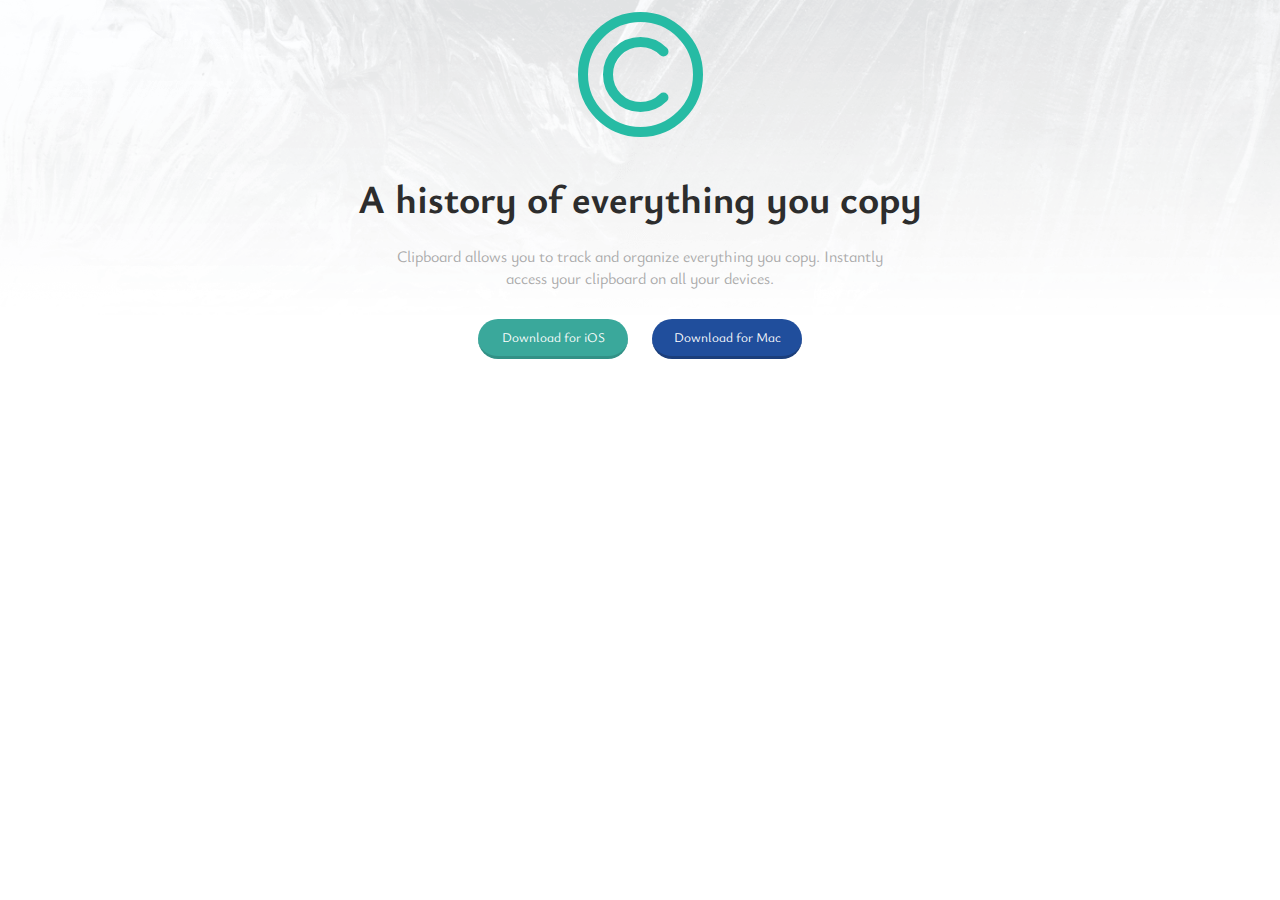
<file: clipboard-landing-page-master/index.html>
<!DOCTYPE html>
<html lang="en">
<head>
  <meta charset="UTF-8">
  <meta name="viewport" content="width=device-width, initial-scale=1.0"> <!-- displays site properly based on user's device -->
   
  <link rel="icon" type="image/png" sizes="32x32" href="./images/favicon-32x32.png">
  
  <title>Frontend Mentor | Clipboard landing page</title>

  <link rel="stylesheet" href="./style.css">
</head>
<body>

  <div class="png">
    <img src="./images/bg-header-desktop.png" width="100%">
  </div>


  <div class="logo-principal">
    <svg width="125" height="125" xmlns="http://www.w3.org/2000/svg"><g stroke="#26BBA4" stroke-width="10" fill="none" fill-rule="evenodd"><circle cx="62.5" cy="62.5" r="57.5"/><path d="M85.481 85.481c-12.692 12.692-33.27 12.692-45.962 0s-12.692-33.27 0-45.962 33.27-12.692 45.962 0" stroke-linecap="round"/></g></svg>
    <h1>A history of everything you copy</h1>
    <p>Clipboard allows you to track and organize everything you copy. Instantly <br>
    access your clipboard on all your devices.</p>
    <button id="ios">Download for iOS</button>
    <button id="mac">Download for Mac</button>
  </div>

  <div class="snippets"></div>
  
</body>
</html>
</file>
<file: clipboard-landing-page-master/style.css>
@import url('https://fonts.googleapis.com/css2?family=Quicksand:wght@400;700&family=Ysabeau+Infant:wght@500;700&display=swap');
*{
    margin: 0;
    padding: 0;
    box-sizing: border-box;
    overflow-x: hidden;
}

.png img{
    position: sticky;
}

.logo-principal{
    text-align: center;
    position: relative;
    top: -35vh;
}

.logo-principal h1{
    font-family: Ysabeau Infant;
    font-size: 40px;
    margin-top: 30px;
    color: rgb(45, 45, 45);
}

.logo-principal p{
    font-family: Ysabeau Infant;
    color: darkgray;
    margin-top: 20px;
}

.logo-principal button{
    width: 150px;
    height: 40px;
    border: none;
    border-radius: 20px;
    margin-top: 30px;
    color: white;
    font-family: Ysabeau Infant;
}

#ios{
    background-color: #3aa89b;
    margin-right: 10px;
    border-bottom: 3px solid #329186;
}

#mac{
    margin-left: 10px;
    background-color: #204e9c;
    border-bottom: 3px solid #1b3e7b;
}
</file>
